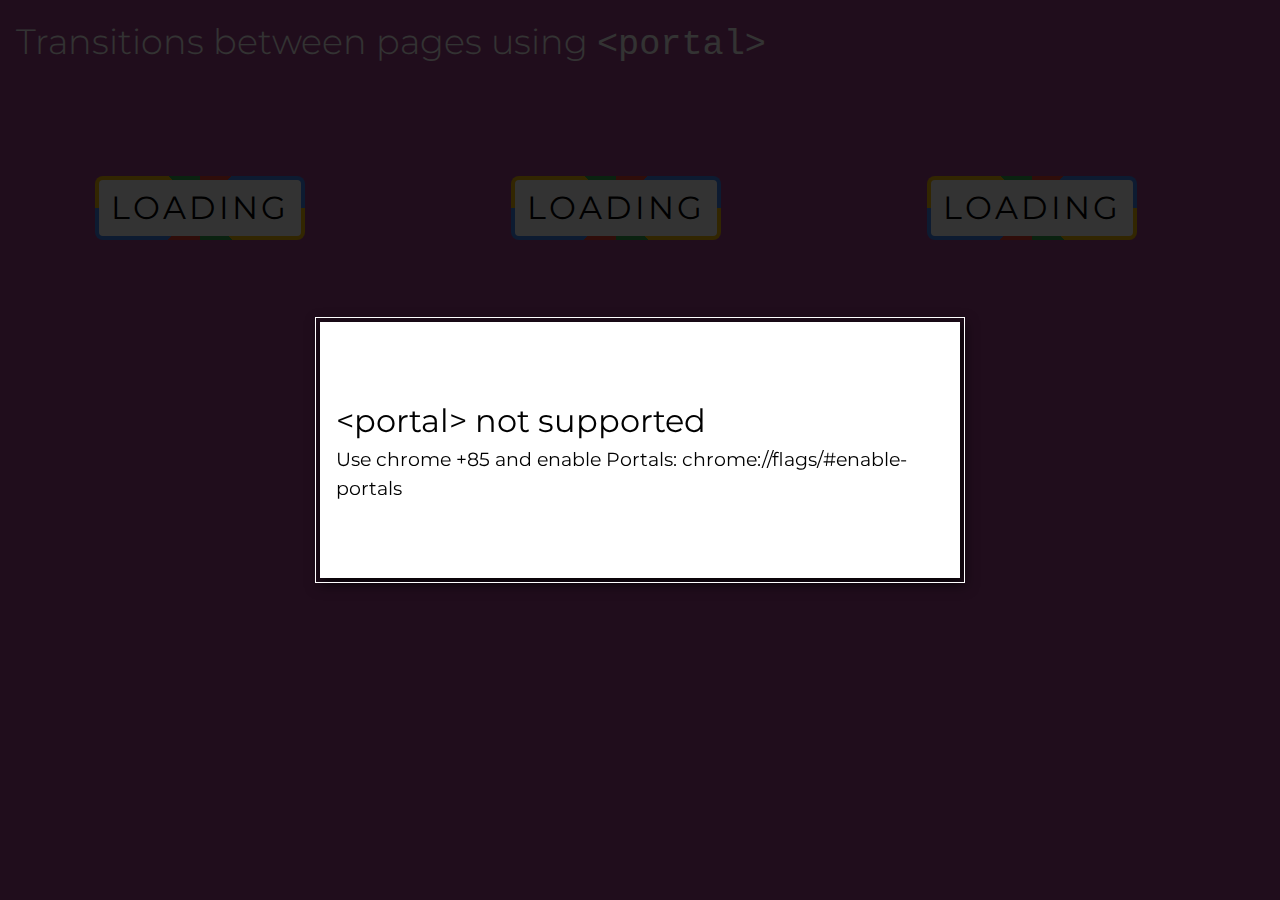
<file: index.html>
<!DOCTYPE html>
<html lang="en">
  <head>
    <meta charset="UTF-8" />
    <meta http-equiv="X-UA-Compatible" content="IE=edge" />
    <meta name="viewport" content="width=device-width, initial-scale=1.0" />
    <title>Portals</title>
    <link rel="stylesheet" href="src/css/reset.css" />
    <link rel="stylesheet" href="src/css/styles.css" />
    <script src="src/js/script.js" defer></script>
  </head>
  <body>
    <dialog class="dialog" id="dialog">
      <p class="dialog-title">&lt;portal&gt; not supported</p>
      <p class="dialog-subtitle">
        Use chrome +85 and enable Portals: chrome://flags/#enable-portals
      </p>
    </dialog>
    <header class="header">
      <h1 class="main-title">
        Transitions between pages using <code>&lt;portal&gt;</code>
      </h1>
    </header>
    <main class="main">
      <section class="portal-wrapper">
        <div class="placeholder"><div>Loading</div></div>
        <portal class="portal" src="portal1.html"></portal>
      </section>
      <section class="portal-wrapper">
        <div class="placeholder"><div>Loading</div></div>
        <portal class="portal" src="portal2.html"></portal>
      </section>
      <section class="portal-wrapper">
        <div class="placeholder"><div>Loading</div></div>
        <portal class="portal" src="portal3.html"></portal>
      </section>
      <section class="portal-wrapper">
        <div class="placeholder"><div>Loading</div></div>
        <portal class="portal" src="portal4.html"></portal>
      </section>
    </main>
  </body>
</html>
</file>
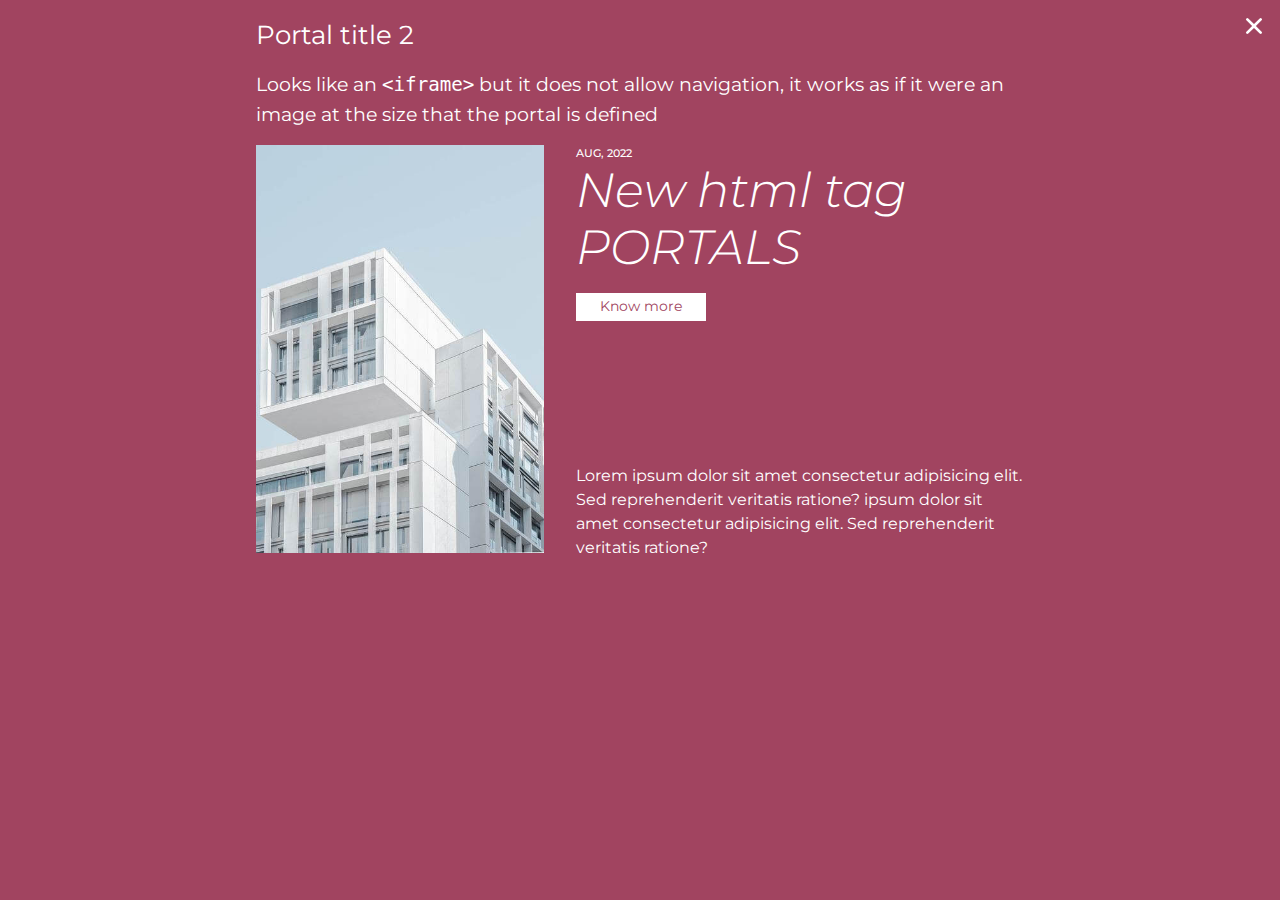
<file: portal2.html>
<!DOCTYPE html>
<html lang="en">
  <head>
    <meta charset="UTF-8" />
    <meta http-equiv="X-UA-Compatible" content="IE=edge" />
    <meta name="viewport" content="width=device-width, initial-scale=1.0" />
    <title>Portals | number 2</title>
    <link rel="stylesheet" href="src/css/reset.css" />
    <link rel="stylesheet" href="src/css/portal.css" />
    <script src="src/js/portal.js" defer></script>
  </head>
  <body class="bg2">
    <h1 class="portal-title">Portal title 2</h1>
    <p class="portal-subtitle">
      Looks like an <code>&lt;iframe&gt;</code> but it does not allow
      navigation, it works as if it were an image at the size that the portal is
      defined
    </p>
    <a class="close" href="index.html">
      <img src="src/img/icon-close.svg" alt="" />
    </a>
    <main class="main">
      <section class="section">
        <figure class="section__img">
          <img src="src/img/apartment.jpg" width="452" height="640" alt="" />
        </figure>
        <article class="section__txt">
          <div class="date">Aug, 2022</div>
          <h2 class="title">New html tag PORTALS</h2>
          <div>
            <button class="btn" type="button">Know more</button>
          </div>
          <div class="content">
            <p>
              Lorem ipsum dolor sit amet consectetur adipisicing elit. Sed
              reprehenderit veritatis ratione? ipsum dolor sit amet consectetur
              adipisicing elit. Sed reprehenderit veritatis ratione?
            </p>
          </div>
        </article>
      </section>
    </main>
  </body>
</html>
</file>
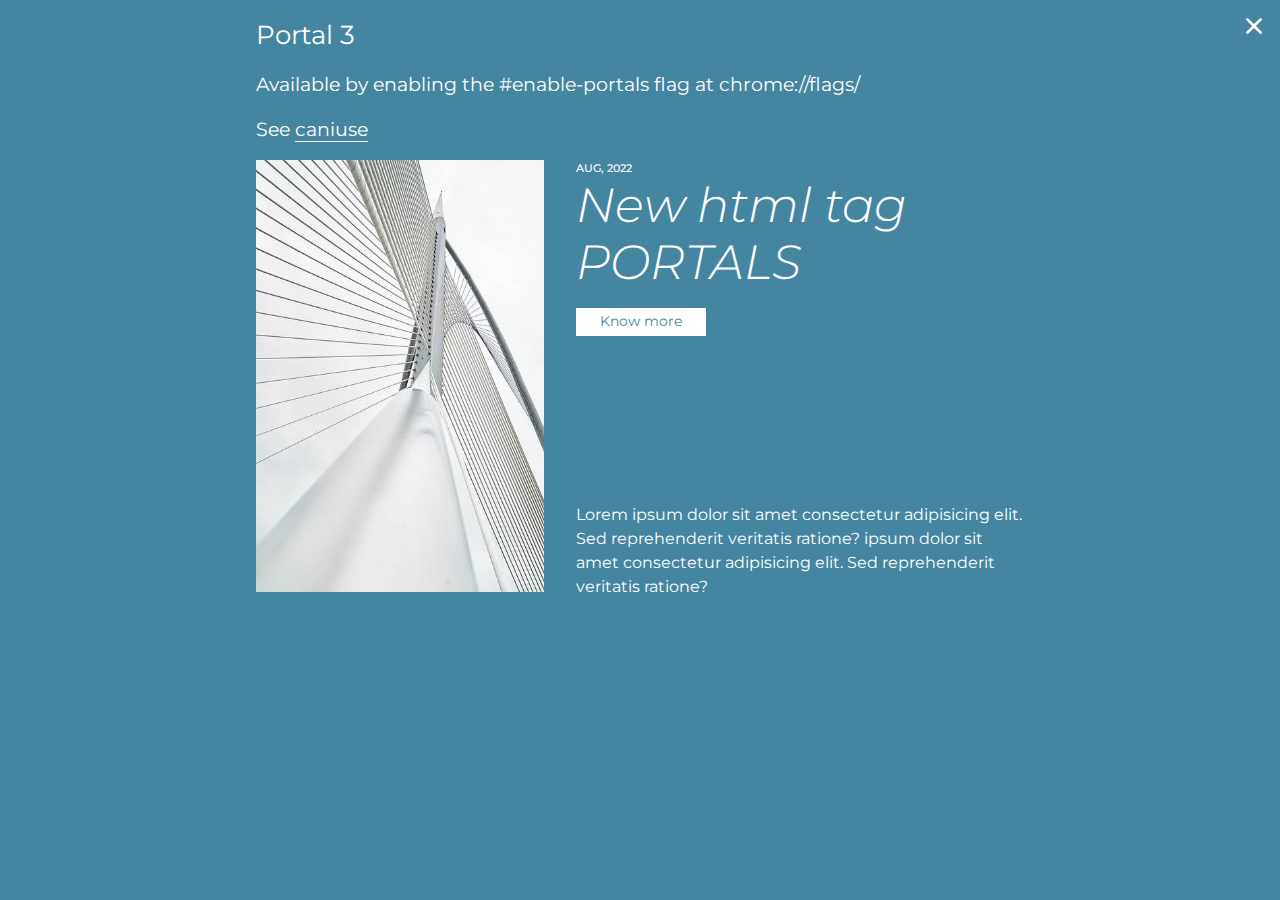
<file: portal3.html>
<!DOCTYPE html>
<html lang="en">
  <head>
    <meta charset="UTF-8" />
    <meta http-equiv="X-UA-Compatible" content="IE=edge" />
    <meta name="viewport" content="width=device-width, initial-scale=1.0" />
    <title>Portals | number 3</title>
    <link rel="stylesheet" href="src/css/reset.css" />
    <link rel="stylesheet" href="src/css/portal.css" />
    <script src="src/js/portal.js" defer></script>
  </head>
  <body class="bg3">
    <h1 class="portal-title">Portal 3</h1>
    <p class="portal-subtitle">
      Available by enabling the #enable-portals flag at chrome://flags/
    </p>
    <p class="portal-subtitle">
      See <a class="underline" href="https://caniuse.com/portals">caniuse</a>
    </p>
    <a class="close" href="index.html">
      <img src="src/img/icon-close.svg" alt="" />
    </a>
    <main class="main">
      <section class="section">
        <figure class="section__img">
          <img src="src/img/bridge.jpg" width="427" height="640" alt="" />
        </figure>
        <article class="section__txt">
          <div class="date">Aug, 2022</div>
          <h2 class="title">New html tag PORTALS</h2>
          <div>
            <button class="btn" type="button">Know more</button>
          </div>
          <div class="content">
            <p>
              Lorem ipsum dolor sit amet consectetur adipisicing elit. Sed
              reprehenderit veritatis ratione? ipsum dolor sit amet consectetur
              adipisicing elit. Sed reprehenderit veritatis ratione?
            </p>
          </div>
        </article>
      </section>
    </main>
  </body>
</html>
</file>
<file: src/css/styles.css>
@import url('https://fonts.googleapis.com/css2?family=Montserrat:ital,wght@0,300;0,400;0,500;1,300&display=swap');

:root {
  --width: 400px;
  --height: 240px;
}

body {
  font-family: 'Montserrat', sans-serif;
  font-weight: 400;
  line-height: 1.5;
  background-color: #A1448A;
}
.dialog {
  background-color: #fff;
  padding: 1rem;
  place-content: center;
  position: fixed;
  inset: 0;
  width: min(40rem, 90%);
  height: min(16rem, 90%);
  margin: auto;
  filter: drop-shadow(2px 4px 6px rgba(0,0,0,.9));
  outline: 0.5px solid #fff;
  outline-offset: 4px;
}
.dialog--open {
  display: grid;
  z-index: 3;
}
.dialog::backdrop {
  background-color: rgba(0,0,0,0.8);
}
.dialog-title {
  font-size: 2rem;
}
.dialog-subtitle {
  font-size: 1.2rem;
}
.portal {
  cursor: pointer;
  top: 0;
  left: 0;
  bottom: 0;
  right: 0;
  z-index: 1;
  animation-duration: 1.8s;
  animation-timing-function: ease-out;
  animation-iteration-count: 1;
  animation-fill-mode: forwards;
}
.portal-reveal {
  position: fixed;
  animation-name: fadein;
  z-index: 2;
}

.main {
  display: grid;
  grid-auto-flow: column;
  gap: 1rem;
}
.header {
  padding: 1rem;
}
.main-title {
  font-size: 2.2rem;
  font-weight: 300;
  color: #fff;
}
.portal-wrapper {
  display: grid;
  grid-template-columns: 1fr;
  grid-template-rows: 1fr;
}
.portal-wrapper > * {
  grid-column: 1/-1;
  grid-row: 1/-1;
  width: var(--width);
  height: var(--height);
}

.placeholder {
  display: grid;
  place-content: center;
}
.placeholder > div {
  --border-radius: 0.5rem;
  --border-size: 0.25rem;
  --border-bg: conic-gradient(
    #ea4335 0.0turn 0.125turn, 
    #4285f4 0.125turn 0.25turn, 
    #fbbc05 0.25turn 0.375turn, 
    #34a853 0.375turn 0.5turn, 
    #ea4335 0.5turn 0.625turn, 
    #4285f4 0.625turn 0.75turn, 
    #fbbc05 0.75turn 0.875turn, 
    #34a853 0.875turn 1.0turn
  );
  
  text-transform: uppercase;
  letter-spacing: 0.1em;
  line-height: 2;
  padding: 0 1rem;
  
  position: relative;
  overflow: hidden;
  font-size: 2rem;
  border-radius: var(--border-radius);
  display: grid;
  place-content: center;
}
.placeholder > div::before {
  content: '';
  display: block;
  background: var(--border-bg);
  width: calc(100% * 1.41421356237);
  padding-bottom: calc(100% * 1.41421356237);
  position: absolute;
  left: 50%;
  top: 50%;
  transform: translate(-50%, -50%);
  border-radius: 100%;
  z-index: -2;
  animation: spin 5s linear infinite;
}
.placeholder > div::after{
  content: '';
  position: absolute;
  inset: var(--border-size);
  background: white;
  z-index: -1;
  border-radius: calc(var(--border-radius) - var(--border-size));
}

@keyframes fadein {
  to {
    top: 0;
    left: 0;
    bottom: 0;
    right: 0;
    width: 100vw;
    height: 100vh;
  }
}
@keyframes spin {
  from {transform: translate(-50%, -50%) rotate(0);}
  to   {transform: translate(-50%, -50%) rotate(360deg);}
}
</file>
<file: src/css/portal.css>
@import url('https://fonts.googleapis.com/css2?family=Montserrat:ital,wght@0,300;0,400;0,500;1,300&display=swap');

.bg1 {
  --bg-color: #a17644;
}
.bg2 {
  --bg-color: #a14460;
}
.bg3 {
  --bg-color: #4485a1;
}
.bg4 {
  --bg-color: #d7006f;
}

body {
  font-family: 'Montserrat', sans-serif;
  font-weight: 400;
  line-height: 1.5;
  color: #fff;
  margin: 0;
  padding: 1rem;
  max-width: 50rem;
  margin: auto;
  background-color: var(--bg-color);
}
figure {
  margin-block-start: 0;
  margin-block-end: 0;
  margin-inline-start: 0;
  margin-inline-end: 0;
}
.close {
  display: inline-flex;
  position: fixed;
  right: 10px;
  top: 10px;
}
.portal-title {
  font-size: 1.6rem;
  margin-bottom: 1rem;
}
.portal-subtitle {
  font-size: 1.2rem;
  margin-bottom: 1rem;
}
.portal-frame {
  overflow: hidden;
}

.section {
  display: grid;
  grid-template-columns: 18rem 1fr;
  gap: 2rem;
  opacity: 0;
  translate: -3rem;
  transition: opacity 1s linear 1s, translate .5s linear .8s;
}
.section:not(:last-of-type) {
  padding-bottom: 1rem;
  border-bottom: 1px solid #fff;
  margin-bottom: 2rem;
}
.section:nth-of-type(even) {
  grid-template-columns: 1fr 18rem;
}
.section:nth-of-type(even) .section__img {
  order: 1;
}
.section.in-viewport {
  opacity: 1;
  translate: 0;
}

.section__txt {
  display: flex;
  flex-direction: column;
}
.section__img img {
  width: auto;
  height: auto;
}
.content {
  margin-top: auto;
}
.date {
  text-transform: uppercase;
  font-weight: 500;
  font-size: 0.7rem;
}
.title {
  font-size: 3rem;
  font-weight: 300;
  font-style: italic;
  line-height: 1.2;
  margin-bottom: 1rem;
}
.btn {
  cursor: pointer;
  background-color: red;
  color: #fff;
  font-size: 0.9rem;
  padding: 0.2rem 1.5rem;
  background: #fff;
  color: var(--bg-color);
}
.underline {
  border-bottom: 1px solid currentColor;
}
</file>
